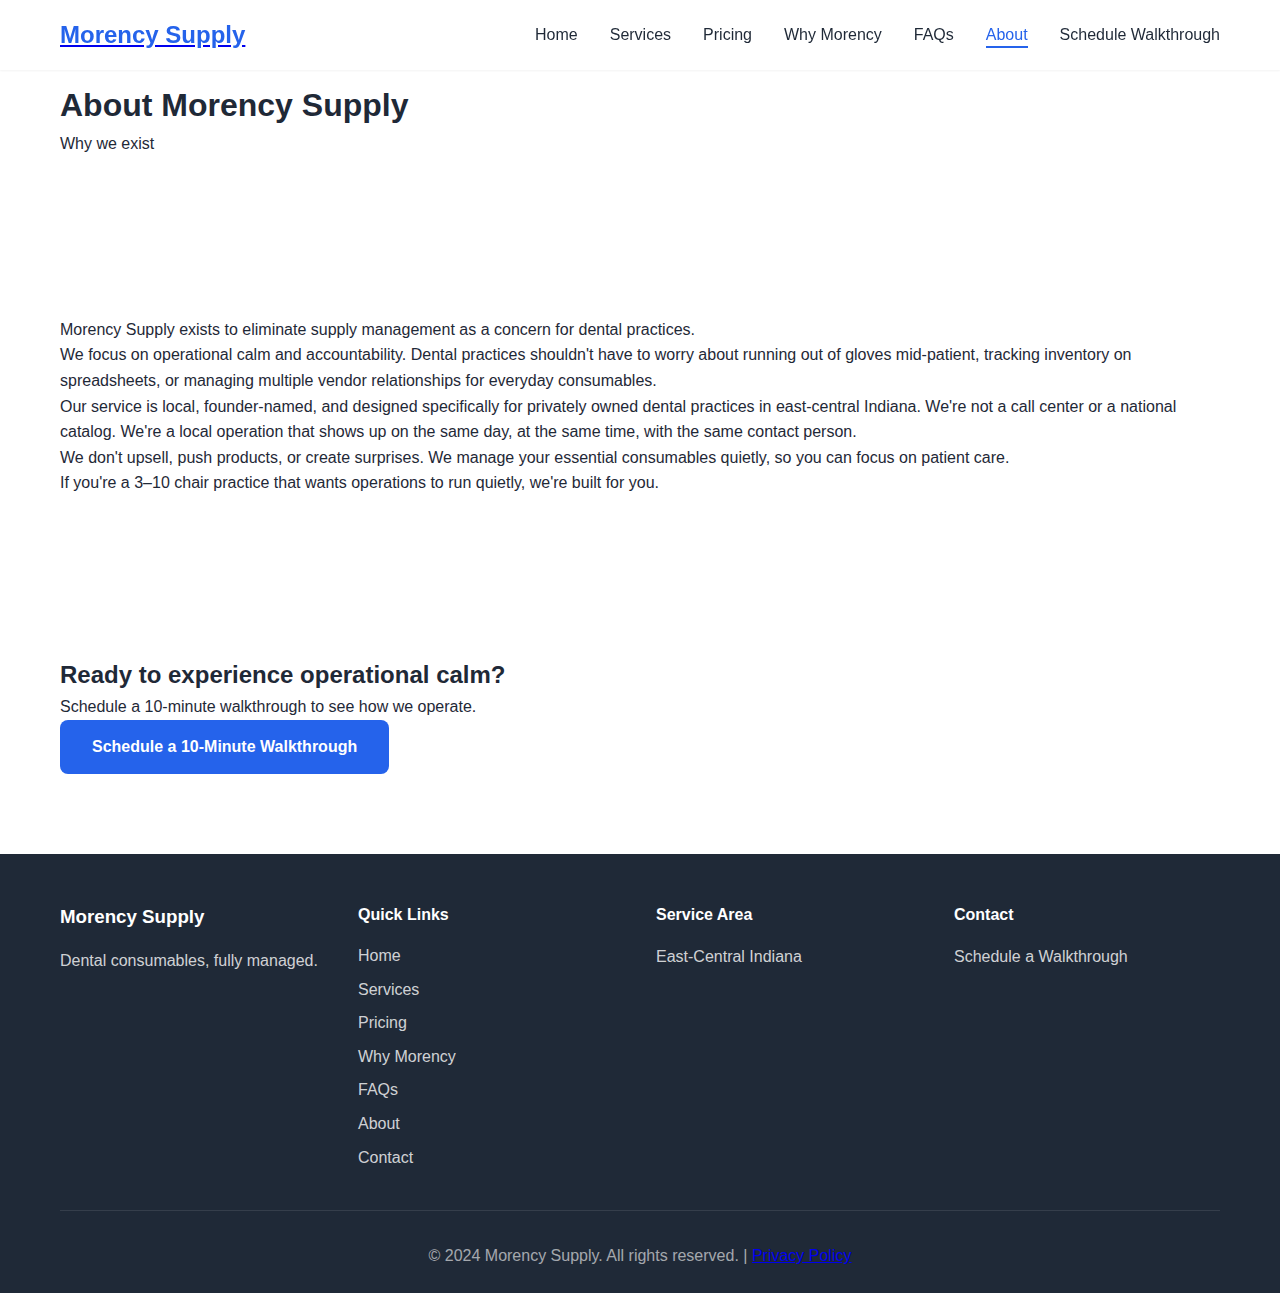
<file: about.html>
<!DOCTYPE html>
<html lang="en">
<head>
    <meta charset="UTF-8">
    <meta name="viewport" content="width=device-width, initial-scale=1.0">
    <meta name="description" content="About Morency Supply: Why we exist and our focus on operational calm and accountability.">
    <title>About - Morency Supply</title>
    <link rel="stylesheet" href="styles.css">
</head>
<body>
    <!-- Navigation -->
    <nav class="navbar" id="navbar">
        <div class="container">
            <div class="nav-wrapper">
                <div class="logo">
                    <a href="index.html"><h1>Morency Supply</h1></a>
                </div>
                <button class="mobile-menu-toggle" id="mobileMenuToggle" aria-label="Toggle menu">
                    <span></span>
                    <span></span>
                    <span></span>
                </button>
                <ul class="nav-menu" id="navMenu">
                    <li><a href="index.html" class="nav-link">Home</a></li>
                    <li><a href="services.html" class="nav-link">Services</a></li>
                    <li><a href="pricing.html" class="nav-link">Pricing</a></li>
                    <li><a href="why.html" class="nav-link">Why Morency</a></li>
                    <li><a href="faqs.html" class="nav-link">FAQs</a></li>
                    <li><a href="about.html" class="nav-link active">About</a></li>
                    <li><a href="contact.html" class="nav-link btn-nav-cta">Schedule Walkthrough</a></li>
                </ul>
            </div>
        </div>
    </nav>

    <!-- Page Header -->
    <section class="page-header">
        <div class="container">
            <h1>About Morency Supply</h1>
            <p>Why we exist</p>
        </div>
    </section>

    <!-- About Content -->
    <section class="about-content-page">
        <div class="container">
            <div class="about-text-content">
                <p>Morency Supply exists to eliminate supply management as a concern for dental practices.</p>
                
                <p>We focus on operational calm and accountability. Dental practices shouldn't have to worry about running out of gloves mid-patient, tracking inventory on spreadsheets, or managing multiple vendor relationships for everyday consumables.</p>
                
                <p>Our service is local, founder-named, and designed specifically for privately owned dental practices in east-central Indiana. We're not a call center or a national catalog. We're a local operation that shows up on the same day, at the same time, with the same contact person.</p>
                
                <p>We don't upsell, push products, or create surprises. We manage your essential consumables quietly, so you can focus on patient care.</p>
                
                <p>If you're a 3–10 chair practice that wants operations to run quietly, we're built for you.</p>
            </div>
        </div>
    </section>

    <!-- CTA Section -->
    <section class="cta-section">
        <div class="container">
            <h2>Ready to experience operational calm?</h2>
            <p>Schedule a 10-minute walkthrough to see how we operate.</p>
            <a href="contact.html" class="btn btn-primary btn-large">Schedule a 10-Minute Walkthrough</a>
        </div>
    </section>

    <!-- Footer -->
    <footer class="footer">
        <div class="container">
            <div class="footer-content">
                <div class="footer-section">
                    <h3>Morency Supply</h3>
                    <p>Dental consumables, fully managed.</p>
                </div>
                <div class="footer-section">
                    <h4>Quick Links</h4>
                    <ul>
                        <li><a href="index.html">Home</a></li>
                        <li><a href="services.html">Services</a></li>
                        <li><a href="pricing.html">Pricing</a></li>
                        <li><a href="why.html">Why Morency</a></li>
                        <li><a href="faqs.html">FAQs</a></li>
                        <li><a href="about.html">About</a></li>
                        <li><a href="contact.html">Contact</a></li>
                    </ul>
                </div>
                <div class="footer-section">
                    <h4>Service Area</h4>
                    <p>East-Central Indiana</p>
                </div>
                <div class="footer-section">
                    <h4>Contact</h4>
                    <p><a href="contact.html">Schedule a Walkthrough</a></p>
                </div>
            </div>
            <div class="footer-bottom">
                <p>&copy; 2024 Morency Supply. All rights reserved. | <a href="#privacy">Privacy Policy</a></p>
            </div>
        </div>
    </footer>

    <script src="script.js"></script>
</body>
</html>
</file>
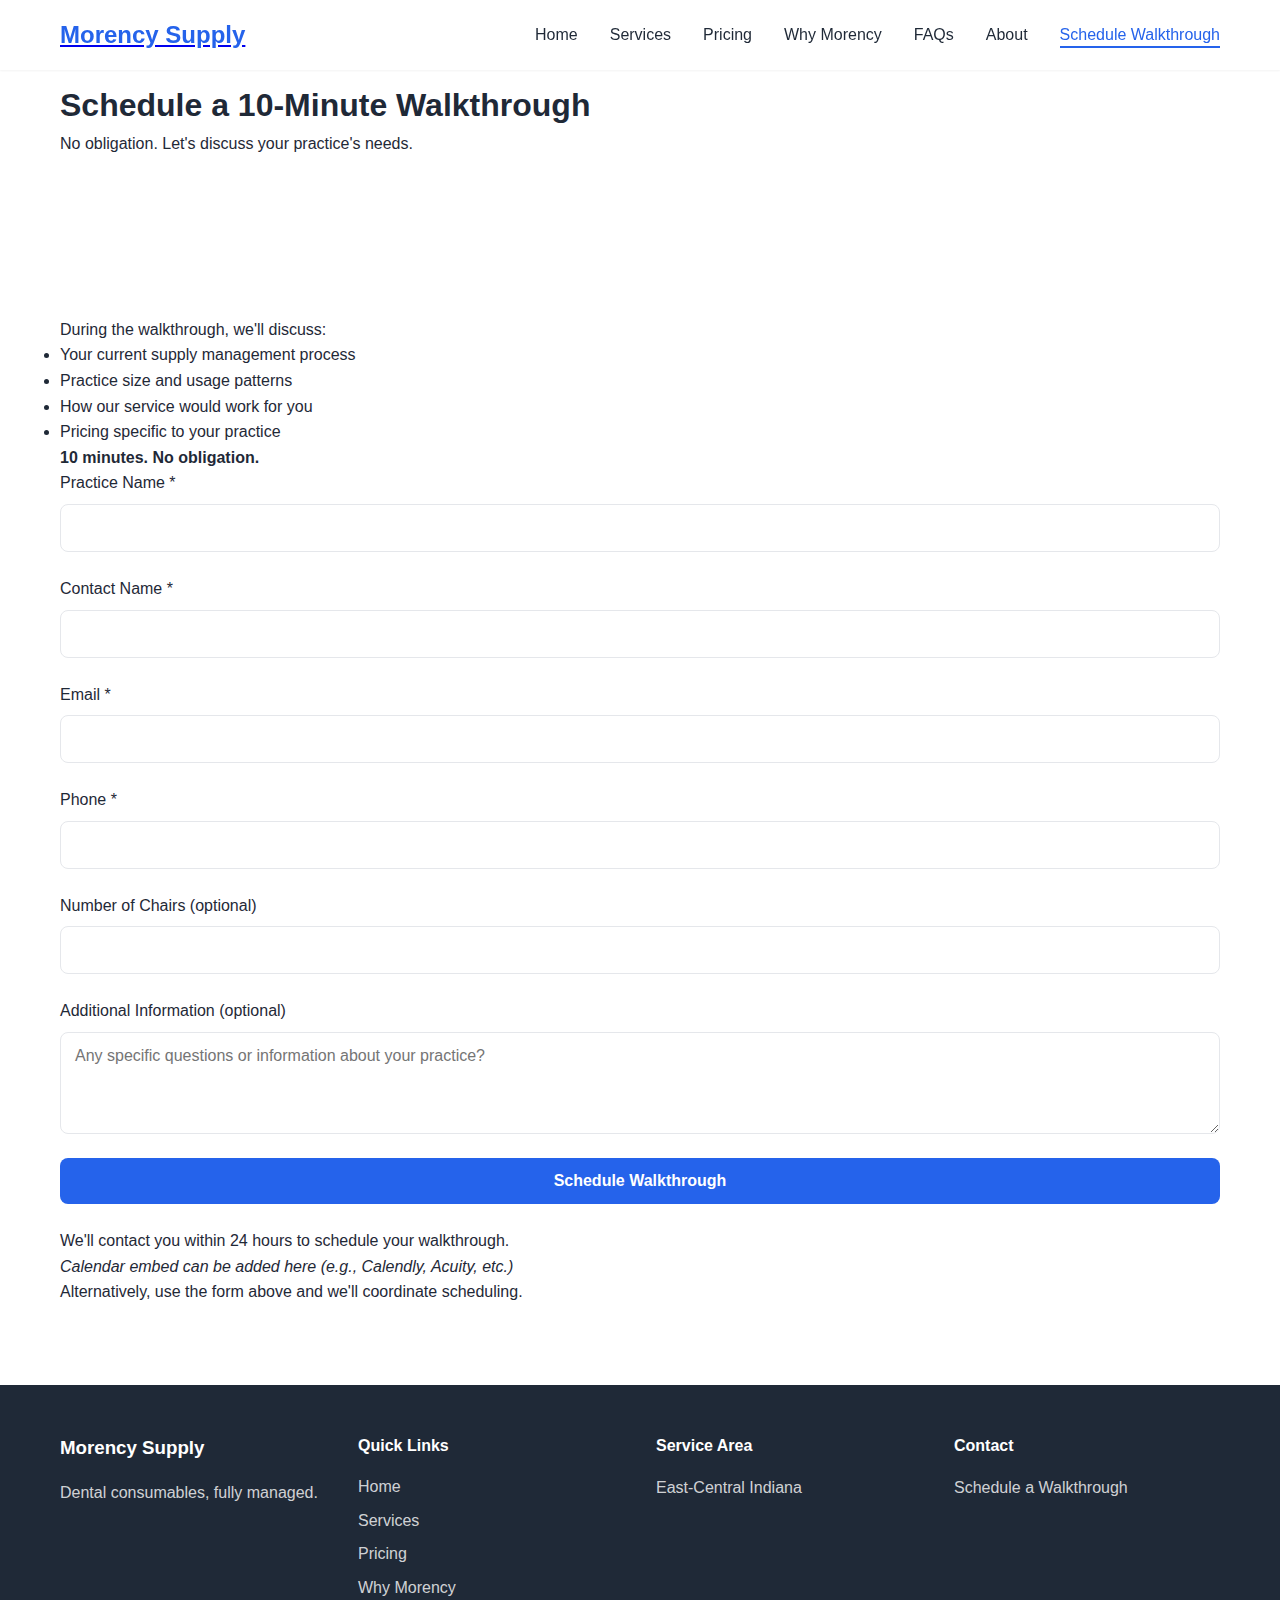
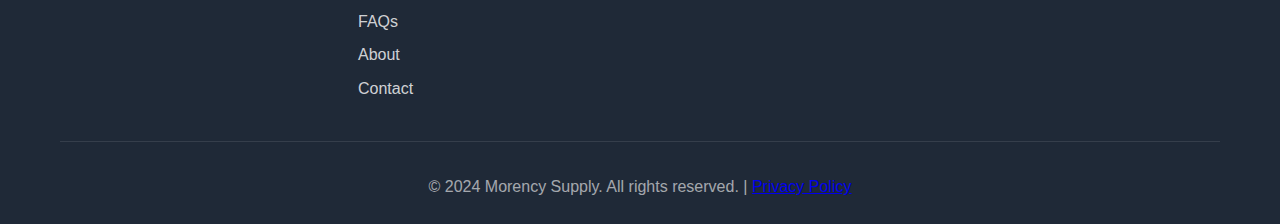
<file: contact.html>
<!DOCTYPE html>
<html lang="en">
<head>
    <meta charset="UTF-8">
    <meta name="viewport" content="width=device-width, initial-scale=1.0">
    <meta name="description" content="Schedule a 10-minute walkthrough with Morency Supply. No obligation.">
    <title>Schedule Walkthrough - Morency Supply</title>
    <link rel="stylesheet" href="styles.css">
</head>
<body>
    <!-- Navigation -->
    <nav class="navbar" id="navbar">
        <div class="container">
            <div class="nav-wrapper">
                <div class="logo">
                    <a href="index.html"><h1>Morency Supply</h1></a>
                </div>
                <button class="mobile-menu-toggle" id="mobileMenuToggle" aria-label="Toggle menu">
                    <span></span>
                    <span></span>
                    <span></span>
                </button>
                <ul class="nav-menu" id="navMenu">
                    <li><a href="index.html" class="nav-link">Home</a></li>
                    <li><a href="services.html" class="nav-link">Services</a></li>
                    <li><a href="pricing.html" class="nav-link">Pricing</a></li>
                    <li><a href="why.html" class="nav-link">Why Morency</a></li>
                    <li><a href="faqs.html" class="nav-link">FAQs</a></li>
                    <li><a href="about.html" class="nav-link">About</a></li>
                    <li><a href="contact.html" class="nav-link active btn-nav-cta">Schedule Walkthrough</a></li>
                </ul>
            </div>
        </div>
    </nav>

    <!-- Page Header -->
    <section class="page-header">
        <div class="container">
            <h1>Schedule a 10-Minute Walkthrough</h1>
            <p>No obligation. Let's discuss your practice's needs.</p>
        </div>
    </section>

    <!-- Contact Content -->
    <section class="contact-content">
        <div class="container">
            <div class="contact-intro">
                <p>During the walkthrough, we'll discuss:</p>
                <ul>
                    <li>Your current supply management process</li>
                    <li>Practice size and usage patterns</li>
                    <li>How our service would work for you</li>
                    <li>Pricing specific to your practice</li>
                </ul>
                <p class="contact-note"><strong>10 minutes. No obligation.</strong></p>
            </div>

            <!-- Contact Form -->
            <div class="contact-form-wrapper">
                <form class="contact-form" id="contactForm">
                    <div class="form-group">
                        <label for="practice">Practice Name *</label>
                        <input type="text" id="practice" name="practice" required>
                    </div>
                    <div class="form-group">
                        <label for="name">Contact Name *</label>
                        <input type="text" id="name" name="name" required>
                    </div>
                    <div class="form-group">
                        <label for="email">Email *</label>
                        <input type="email" id="email" name="email" required>
                    </div>
                    <div class="form-group">
                        <label for="phone">Phone *</label>
                        <input type="tel" id="phone" name="phone" required>
                    </div>
                    <div class="form-group">
                        <label for="chairs">Number of Chairs (optional)</label>
                        <input type="number" id="chairs" name="chairs" min="1" max="20">
                    </div>
                    <div class="form-group">
                        <label for="message">Additional Information (optional)</label>
                        <textarea id="message" name="message" rows="4" placeholder="Any specific questions or information about your practice?"></textarea>
                    </div>
                    <button type="submit" class="btn btn-primary btn-large">Schedule Walkthrough</button>
                    <p class="form-note">We'll contact you within 24 hours to schedule your walkthrough.</p>
                </form>

                <!-- Calendar Embed Placeholder -->
                <div class="calendar-placeholder">
                    <p><em>Calendar embed can be added here (e.g., Calendly, Acuity, etc.)</em></p>
                    <p>Alternatively, use the form above and we'll coordinate scheduling.</p>
                </div>
            </div>
        </div>
    </section>

    <!-- Footer -->
    <footer class="footer">
        <div class="container">
            <div class="footer-content">
                <div class="footer-section">
                    <h3>Morency Supply</h3>
                    <p>Dental consumables, fully managed.</p>
                </div>
                <div class="footer-section">
                    <h4>Quick Links</h4>
                    <ul>
                        <li><a href="index.html">Home</a></li>
                        <li><a href="services.html">Services</a></li>
                        <li><a href="pricing.html">Pricing</a></li>
                        <li><a href="why.html">Why Morency</a></li>
                        <li><a href="faqs.html">FAQs</a></li>
                        <li><a href="about.html">About</a></li>
                        <li><a href="contact.html">Contact</a></li>
                    </ul>
                </div>
                <div class="footer-section">
                    <h4>Service Area</h4>
                    <p>East-Central Indiana</p>
                </div>
                <div class="footer-section">
                    <h4>Contact</h4>
                    <p><a href="contact.html">Schedule a Walkthrough</a></p>
                </div>
            </div>
            <div class="footer-bottom">
                <p>&copy; 2024 Morency Supply. All rights reserved. | <a href="#privacy">Privacy Policy</a></p>
            </div>
        </div>
    </footer>

    <script src="script.js"></script>
</body>
</html>
</file>
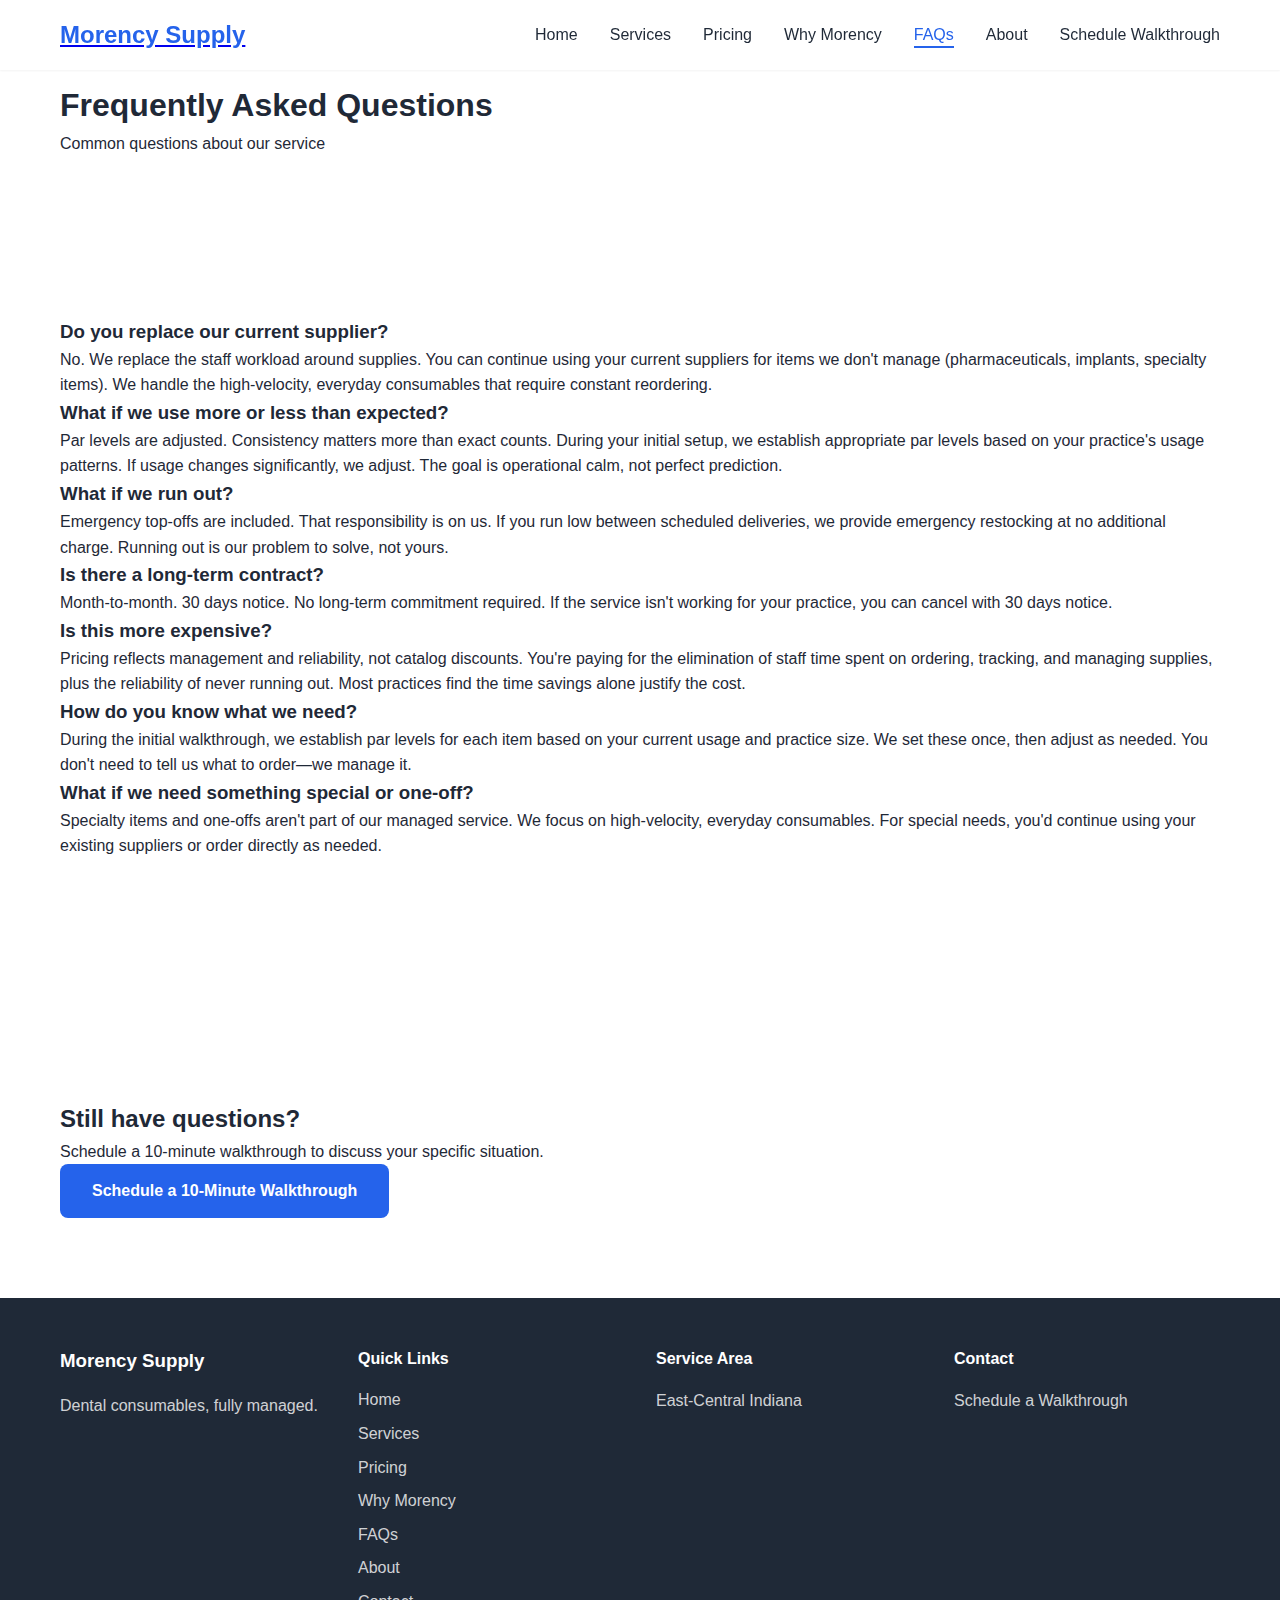
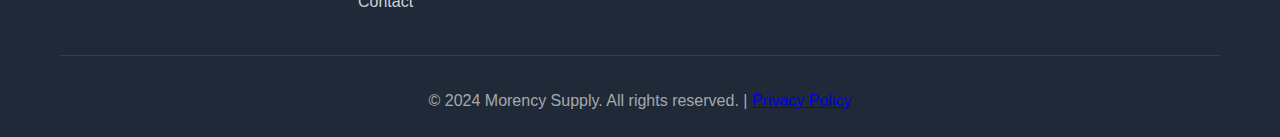
<file: faqs.html>
<!DOCTYPE html>
<html lang="en">
<head>
    <meta charset="UTF-8">
    <meta name="viewport" content="width=device-width, initial-scale=1.0">
    <meta name="description" content="Frequently asked questions about Morency Supply's dental consumables management service.">
    <title>FAQs - Morency Supply</title>
    <link rel="stylesheet" href="styles.css">
</head>
<body>
    <!-- Navigation -->
    <nav class="navbar" id="navbar">
        <div class="container">
            <div class="nav-wrapper">
                <div class="logo">
                    <a href="index.html"><h1>Morency Supply</h1></a>
                </div>
                <button class="mobile-menu-toggle" id="mobileMenuToggle" aria-label="Toggle menu">
                    <span></span>
                    <span></span>
                    <span></span>
                </button>
                <ul class="nav-menu" id="navMenu">
                    <li><a href="index.html" class="nav-link">Home</a></li>
                    <li><a href="services.html" class="nav-link">Services</a></li>
                    <li><a href="pricing.html" class="nav-link">Pricing</a></li>
                    <li><a href="why.html" class="nav-link">Why Morency</a></li>
                    <li><a href="faqs.html" class="nav-link active">FAQs</a></li>
                    <li><a href="about.html" class="nav-link">About</a></li>
                    <li><a href="contact.html" class="nav-link btn-nav-cta">Schedule Walkthrough</a></li>
                </ul>
            </div>
        </div>
    </nav>

    <!-- Page Header -->
    <section class="page-header">
        <div class="container">
            <h1>Frequently Asked Questions</h1>
            <p>Common questions about our service</p>
        </div>
    </section>

    <!-- FAQs Content -->
    <section class="faqs-content">
        <div class="container">
            <div class="faq-list">
                <div class="faq-item">
                    <h3>Do you replace our current supplier?</h3>
                    <p>No. We replace the staff workload around supplies. You can continue using your current suppliers for items we don't manage (pharmaceuticals, implants, specialty items). We handle the high-velocity, everyday consumables that require constant reordering.</p>
                </div>

                <div class="faq-item">
                    <h3>What if we use more or less than expected?</h3>
                    <p>Par levels are adjusted. Consistency matters more than exact counts. During your initial setup, we establish appropriate par levels based on your practice's usage patterns. If usage changes significantly, we adjust. The goal is operational calm, not perfect prediction.</p>
                </div>

                <div class="faq-item">
                    <h3>What if we run out?</h3>
                    <p>Emergency top-offs are included. That responsibility is on us. If you run low between scheduled deliveries, we provide emergency restocking at no additional charge. Running out is our problem to solve, not yours.</p>
                </div>

                <div class="faq-item">
                    <h3>Is there a long-term contract?</h3>
                    <p>Month-to-month. 30 days notice. No long-term commitment required. If the service isn't working for your practice, you can cancel with 30 days notice.</p>
                </div>

                <div class="faq-item">
                    <h3>Is this more expensive?</h3>
                    <p>Pricing reflects management and reliability, not catalog discounts. You're paying for the elimination of staff time spent on ordering, tracking, and managing supplies, plus the reliability of never running out. Most practices find the time savings alone justify the cost.</p>
                </div>

                <div class="faq-item">
                    <h3>How do you know what we need?</h3>
                    <p>During the initial walkthrough, we establish par levels for each item based on your current usage and practice size. We set these once, then adjust as needed. You don't need to tell us what to order—we manage it.</p>
                </div>

                <div class="faq-item">
                    <h3>What if we need something special or one-off?</h3>
                    <p>Specialty items and one-offs aren't part of our managed service. We focus on high-velocity, everyday consumables. For special needs, you'd continue using your existing suppliers or order directly as needed.</p>
                </div>

                <div class="faq-item">
                    <h3>How quickly can you start?</h3>
                    <p>Typically within 2-3 weeks of the initial walkthrough. We need time to establish par levels, set up your route, and coordinate the first delivery. The exact timeline depends on your practice's location and our current route schedule.</p>
                </div>
            </div>
        </div>
    </section>

    <!-- CTA Section -->
    <section class="cta-section">
        <div class="container">
            <h2>Still have questions?</h2>
            <p>Schedule a 10-minute walkthrough to discuss your specific situation.</p>
            <a href="contact.html" class="btn btn-primary btn-large">Schedule a 10-Minute Walkthrough</a>
        </div>
    </section>

    <!-- Footer -->
    <footer class="footer">
        <div class="container">
            <div class="footer-content">
                <div class="footer-section">
                    <h3>Morency Supply</h3>
                    <p>Dental consumables, fully managed.</p>
                </div>
                <div class="footer-section">
                    <h4>Quick Links</h4>
                    <ul>
                        <li><a href="index.html">Home</a></li>
                        <li><a href="services.html">Services</a></li>
                        <li><a href="pricing.html">Pricing</a></li>
                        <li><a href="why.html">Why Morency</a></li>
                        <li><a href="faqs.html">FAQs</a></li>
                        <li><a href="about.html">About</a></li>
                        <li><a href="contact.html">Contact</a></li>
                    </ul>
                </div>
                <div class="footer-section">
                    <h4>Service Area</h4>
                    <p>East-Central Indiana</p>
                </div>
                <div class="footer-section">
                    <h4>Contact</h4>
                    <p><a href="contact.html">Schedule a Walkthrough</a></p>
                </div>
            </div>
            <div class="footer-bottom">
                <p>&copy; 2024 Morency Supply. All rights reserved. | <a href="#privacy">Privacy Policy</a></p>
            </div>
        </div>
    </footer>

    <script src="script.js"></script>
</body>
</html>
</file>
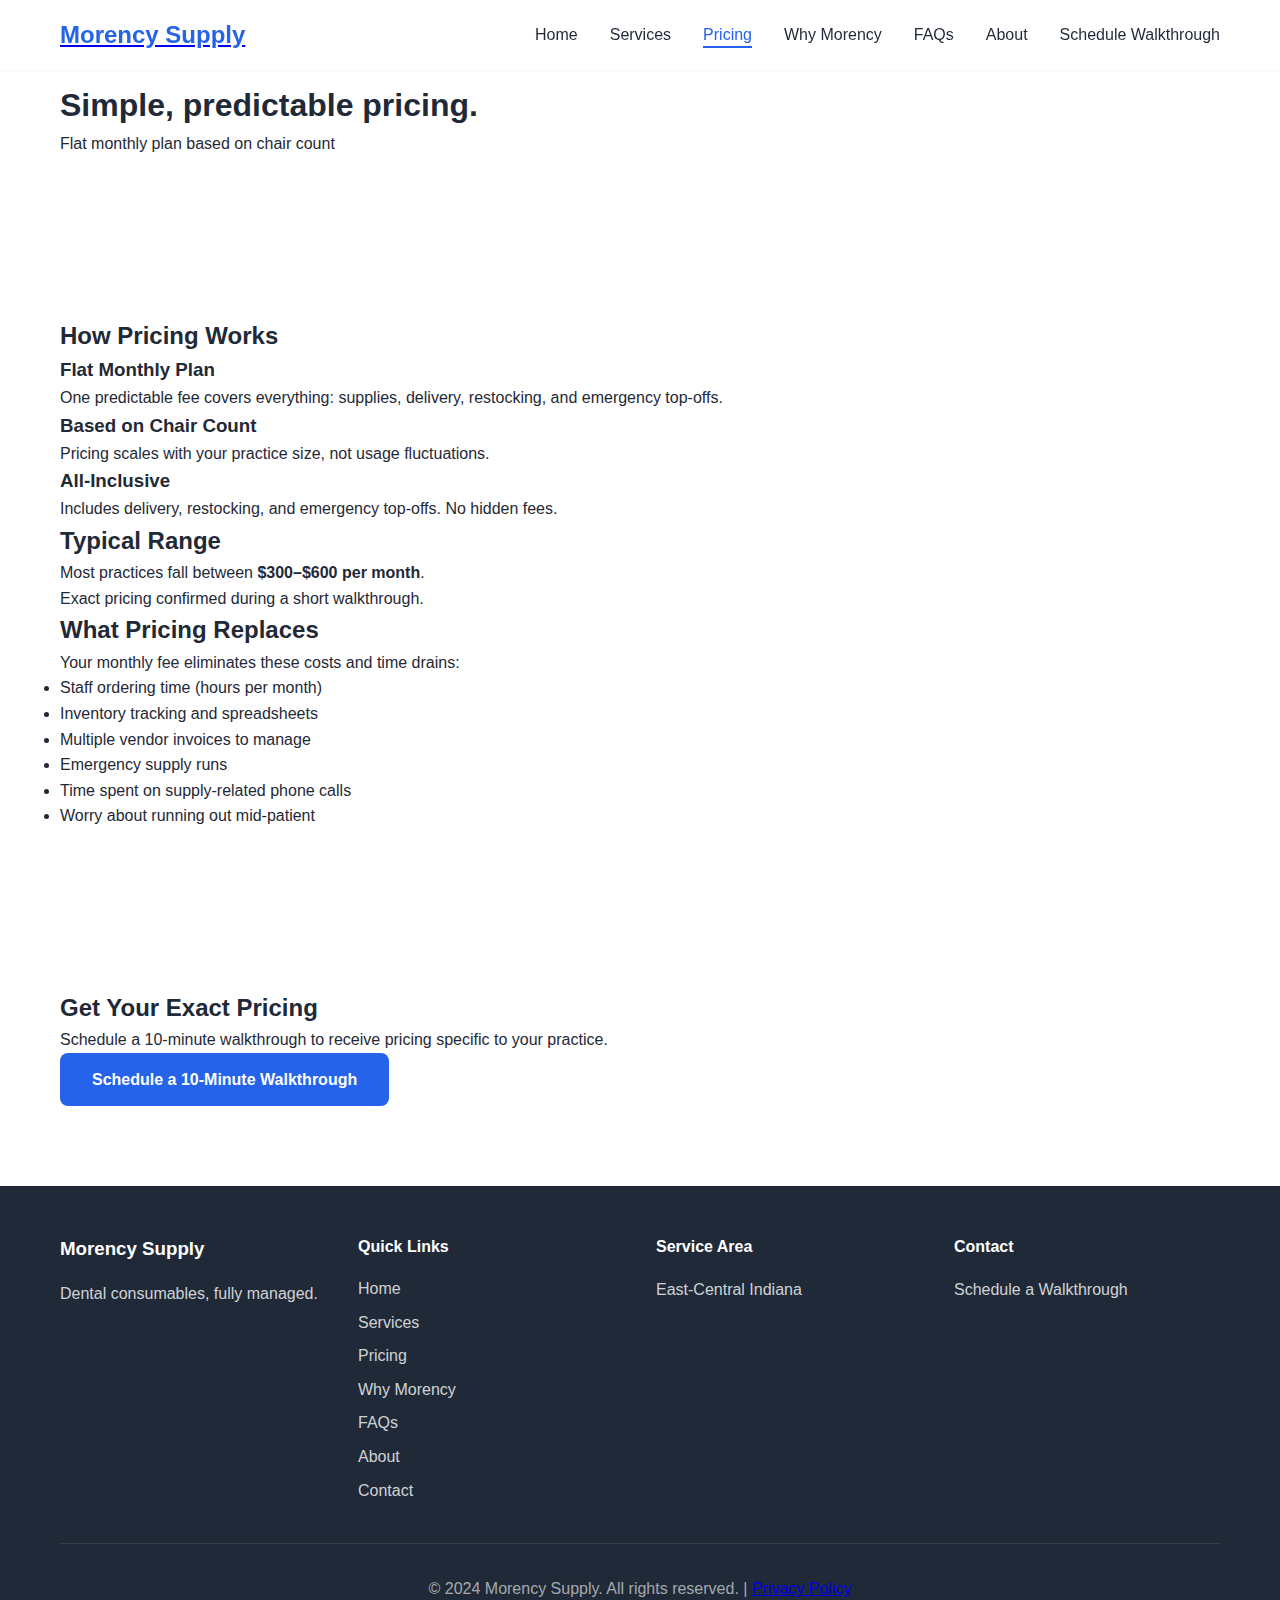
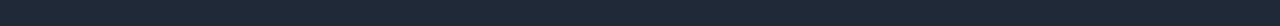
<file: pricing.html>
<!DOCTYPE html>
<html lang="en">
<head>
    <meta charset="UTF-8">
    <meta name="viewport" content="width=device-width, initial-scale=1.0">
    <meta name="description" content="Simple, predictable pricing for dental consumables management. Flat monthly plan based on chair count.">
    <title>Pricing - Morency Supply</title>
    <link rel="stylesheet" href="styles.css">
</head>
<body>
    <!-- Navigation -->
    <nav class="navbar" id="navbar">
        <div class="container">
            <div class="nav-wrapper">
                <div class="logo">
                    <a href="index.html"><h1>Morency Supply</h1></a>
                </div>
                <button class="mobile-menu-toggle" id="mobileMenuToggle" aria-label="Toggle menu">
                    <span></span>
                    <span></span>
                    <span></span>
                </button>
                <ul class="nav-menu" id="navMenu">
                    <li><a href="index.html" class="nav-link">Home</a></li>
                    <li><a href="services.html" class="nav-link">Services</a></li>
                    <li><a href="pricing.html" class="nav-link active">Pricing</a></li>
                    <li><a href="why.html" class="nav-link">Why Morency</a></li>
                    <li><a href="faqs.html" class="nav-link">FAQs</a></li>
                    <li><a href="about.html" class="nav-link">About</a></li>
                    <li><a href="contact.html" class="nav-link btn-nav-cta">Schedule Walkthrough</a></li>
                </ul>
            </div>
        </div>
    </nav>

    <!-- Page Header -->
    <section class="page-header">
        <div class="container">
            <h1>Simple, predictable pricing.</h1>
            <p>Flat monthly plan based on chair count</p>
        </div>
    </section>

    <!-- Pricing Content -->
    <section class="pricing-content">
        <div class="container">
            <div class="pricing-explanation">
                <h2>How Pricing Works</h2>
                <div class="pricing-features">
                    <div class="pricing-feature">
                        <h3>Flat Monthly Plan</h3>
                        <p>One predictable fee covers everything: supplies, delivery, restocking, and emergency top-offs.</p>
                    </div>
                    <div class="pricing-feature">
                        <h3>Based on Chair Count</h3>
                        <p>Pricing scales with your practice size, not usage fluctuations.</p>
                    </div>
                    <div class="pricing-feature">
                        <h3>All-Inclusive</h3>
                        <p>Includes delivery, restocking, and emergency top-offs. No hidden fees.</p>
                    </div>
                </div>
            </div>

            <div class="pricing-range">
                <h2>Typical Range</h2>
                <p class="range-amount">Most practices fall between <strong>$300–$600 per month</strong>.</p>
                <p class="range-note">Exact pricing confirmed during a short walkthrough.</p>
            </div>

            <div class="pricing-replaces">
                <h2>What Pricing Replaces</h2>
                <p>Your monthly fee eliminates these costs and time drains:</p>
                <ul class="replaces-list">
                    <li>Staff ordering time (hours per month)</li>
                    <li>Inventory tracking and spreadsheets</li>
                    <li>Multiple vendor invoices to manage</li>
                    <li>Emergency supply runs</li>
                    <li>Time spent on supply-related phone calls</li>
                    <li>Worry about running out mid-patient</li>
                </ul>
            </div>
        </div>
    </section>

    <!-- CTA Section -->
    <section class="cta-section">
        <div class="container">
            <h2>Get Your Exact Pricing</h2>
            <p>Schedule a 10-minute walkthrough to receive pricing specific to your practice.</p>
            <a href="contact.html" class="btn btn-primary btn-large">Schedule a 10-Minute Walkthrough</a>
        </div>
    </section>

    <!-- Footer -->
    <footer class="footer">
        <div class="container">
            <div class="footer-content">
                <div class="footer-section">
                    <h3>Morency Supply</h3>
                    <p>Dental consumables, fully managed.</p>
                </div>
                <div class="footer-section">
                    <h4>Quick Links</h4>
                    <ul>
                        <li><a href="index.html">Home</a></li>
                        <li><a href="services.html">Services</a></li>
                        <li><a href="pricing.html">Pricing</a></li>
                        <li><a href="why.html">Why Morency</a></li>
                        <li><a href="faqs.html">FAQs</a></li>
                        <li><a href="about.html">About</a></li>
                        <li><a href="contact.html">Contact</a></li>
                    </ul>
                </div>
                <div class="footer-section">
                    <h4>Service Area</h4>
                    <p>East-Central Indiana</p>
                </div>
                <div class="footer-section">
                    <h4>Contact</h4>
                    <p><a href="contact.html">Schedule a Walkthrough</a></p>
                </div>
            </div>
            <div class="footer-bottom">
                <p>&copy; 2024 Morency Supply. All rights reserved. | <a href="#privacy">Privacy Policy</a></p>
            </div>
        </div>
    </footer>

    <script src="script.js"></script>
</body>
</html>
</file>
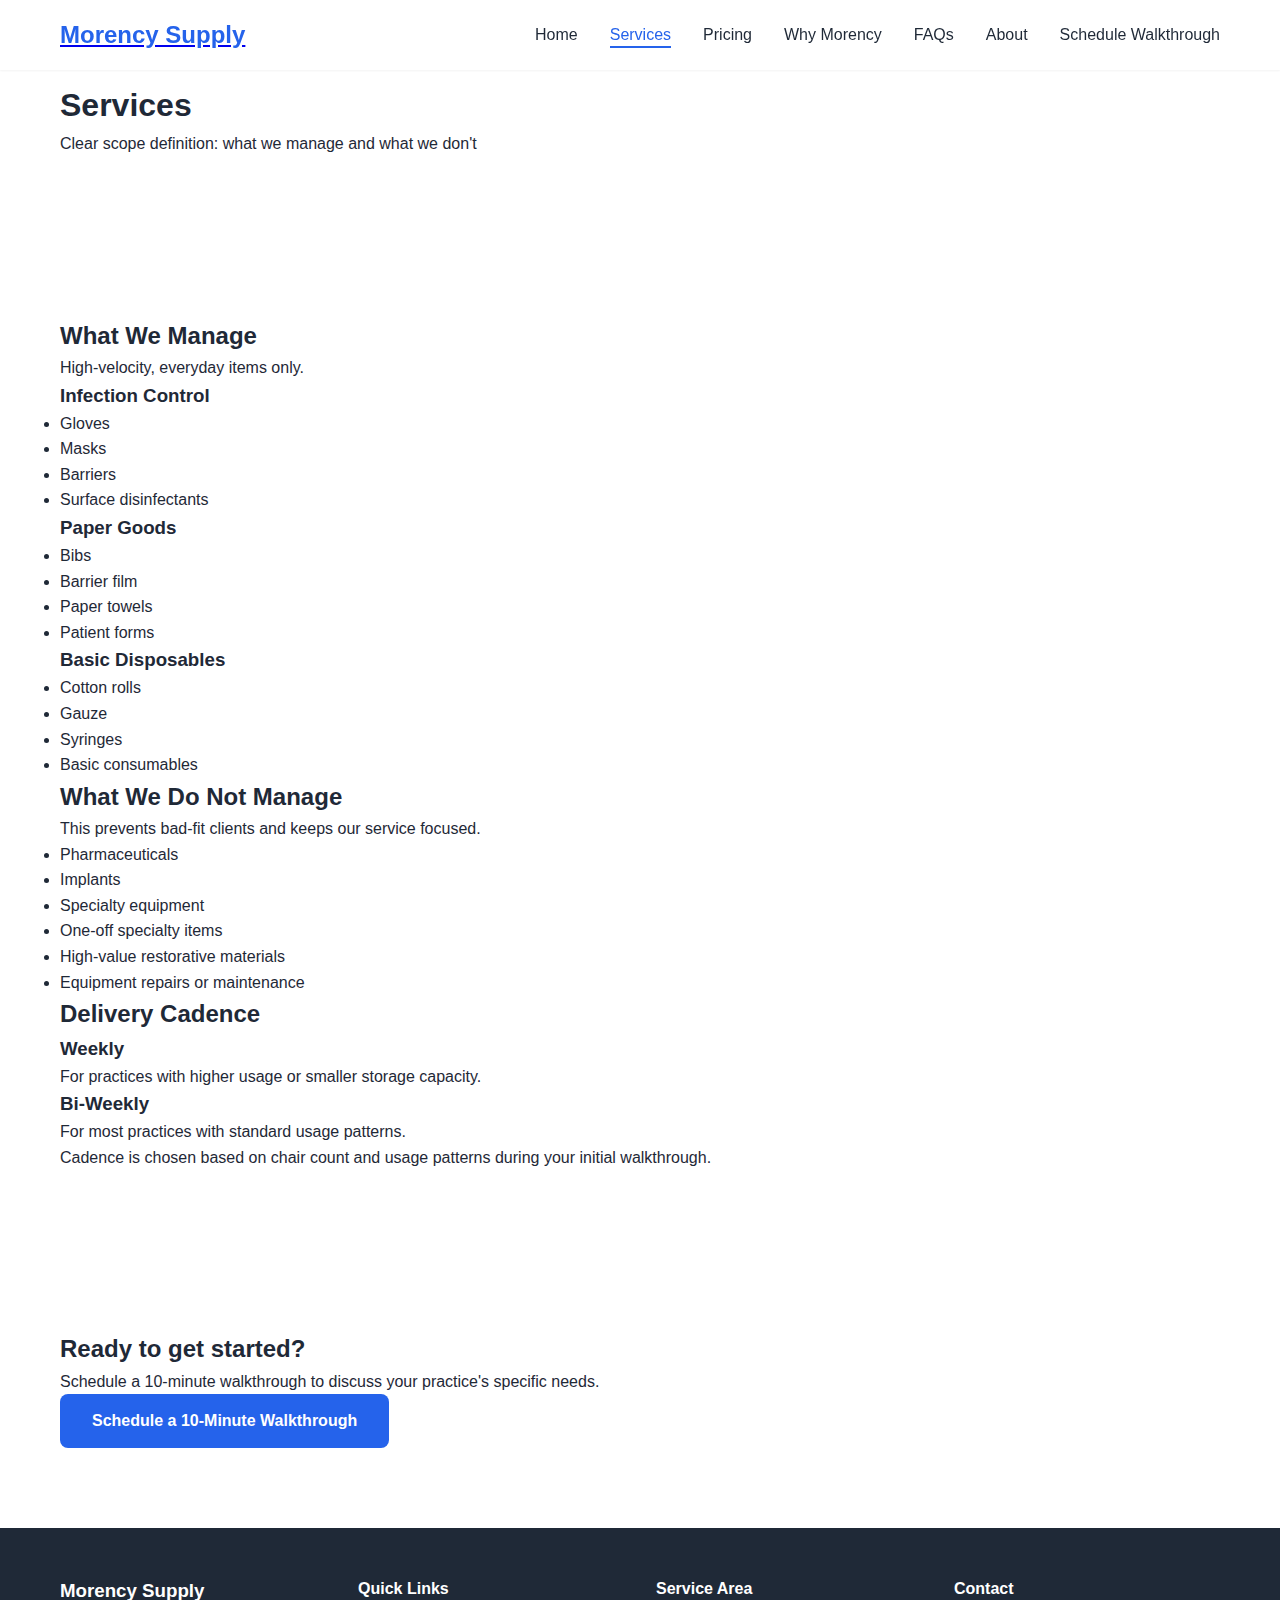
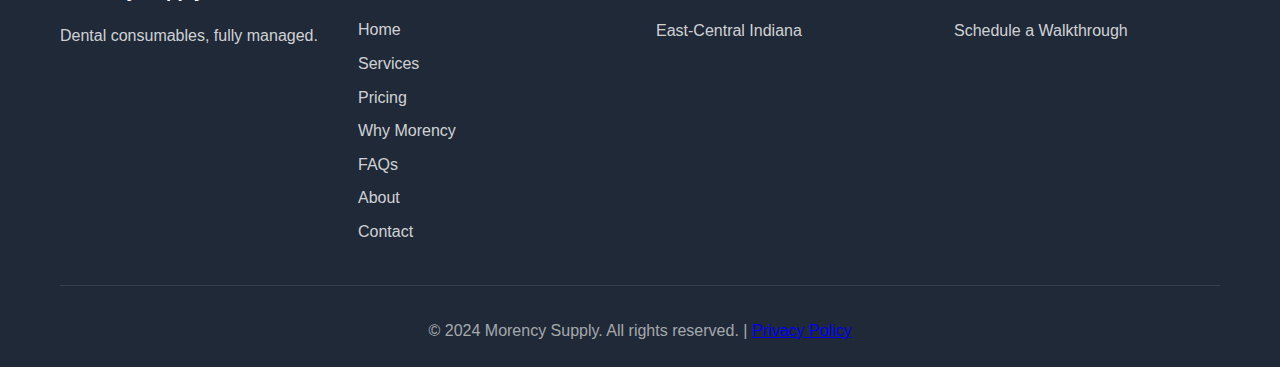
<file: services.html>
<!DOCTYPE html>
<html lang="en">
<head>
    <meta charset="UTF-8">
    <meta name="viewport" content="width=device-width, initial-scale=1.0">
    <meta name="description" content="What Morency Supply manages and what we don't. Clear scope definition for dental consumables management.">
    <title>Services - Morency Supply</title>
    <link rel="stylesheet" href="styles.css">
</head>
<body>
    <!-- Navigation -->
    <nav class="navbar" id="navbar">
        <div class="container">
            <div class="nav-wrapper">
                <div class="logo">
                    <a href="index.html"><h1>Morency Supply</h1></a>
                </div>
                <button class="mobile-menu-toggle" id="mobileMenuToggle" aria-label="Toggle menu">
                    <span></span>
                    <span></span>
                    <span></span>
                </button>
                <ul class="nav-menu" id="navMenu">
                    <li><a href="index.html" class="nav-link">Home</a></li>
                    <li><a href="services.html" class="nav-link active">Services</a></li>
                    <li><a href="pricing.html" class="nav-link">Pricing</a></li>
                    <li><a href="why.html" class="nav-link">Why Morency</a></li>
                    <li><a href="faqs.html" class="nav-link">FAQs</a></li>
                    <li><a href="about.html" class="nav-link">About</a></li>
                    <li><a href="contact.html" class="nav-link btn-nav-cta">Schedule Walkthrough</a></li>
                </ul>
            </div>
        </div>
    </nav>

    <!-- Page Header -->
    <section class="page-header">
        <div class="container">
            <h1>Services</h1>
            <p>Clear scope definition: what we manage and what we don't</p>
        </div>
    </section>

    <!-- What We Manage -->
    <section class="services-content">
        <div class="container">
            <div class="service-section">
                <h2>What We Manage</h2>
                <p class="section-note">High-velocity, everyday items only.</p>
                <div class="managed-items">
                    <div class="item-category">
                        <h3>Infection Control</h3>
                        <ul>
                            <li>Gloves</li>
                            <li>Masks</li>
                            <li>Barriers</li>
                            <li>Surface disinfectants</li>
                        </ul>
                    </div>
                    <div class="item-category">
                        <h3>Paper Goods</h3>
                        <ul>
                            <li>Bibs</li>
                            <li>Barrier film</li>
                            <li>Paper towels</li>
                            <li>Patient forms</li>
                        </ul>
                    </div>
                    <div class="item-category">
                        <h3>Basic Disposables</h3>
                        <ul>
                            <li>Cotton rolls</li>
                            <li>Gauze</li>
                            <li>Syringes</li>
                            <li>Basic consumables</li>
                        </ul>
                    </div>
                </div>
            </div>

            <!-- What We Do Not Manage -->
            <div class="service-section not-managed">
                <h2>What We Do Not Manage</h2>
                <p class="section-note">This prevents bad-fit clients and keeps our service focused.</p>
                <ul class="exclusion-list">
                    <li>Pharmaceuticals</li>
                    <li>Implants</li>
                    <li>Specialty equipment</li>
                    <li>One-off specialty items</li>
                    <li>High-value restorative materials</li>
                    <li>Equipment repairs or maintenance</li>
                </ul>
            </div>

            <!-- Cadence Options -->
            <div class="service-section">
                <h2>Delivery Cadence</h2>
                <div class="cadence-options">
                    <div class="cadence-option">
                        <h3>Weekly</h3>
                        <p>For practices with higher usage or smaller storage capacity.</p>
                    </div>
                    <div class="cadence-option">
                        <h3>Bi-Weekly</h3>
                        <p>For most practices with standard usage patterns.</p>
                    </div>
                </div>
                <p class="cadence-note">Cadence is chosen based on chair count and usage patterns during your initial walkthrough.</p>
            </div>
        </div>
    </section>

    <!-- CTA Section -->
    <section class="cta-section">
        <div class="container">
            <h2>Ready to get started?</h2>
            <p>Schedule a 10-minute walkthrough to discuss your practice's specific needs.</p>
            <a href="contact.html" class="btn btn-primary btn-large">Schedule a 10-Minute Walkthrough</a>
        </div>
    </section>

    <!-- Footer -->
    <footer class="footer">
        <div class="container">
            <div class="footer-content">
                <div class="footer-section">
                    <h3>Morency Supply</h3>
                    <p>Dental consumables, fully managed.</p>
                </div>
                <div class="footer-section">
                    <h4>Quick Links</h4>
                    <ul>
                        <li><a href="index.html">Home</a></li>
                        <li><a href="services.html">Services</a></li>
                        <li><a href="pricing.html">Pricing</a></li>
                        <li><a href="why.html">Why Morency</a></li>
                        <li><a href="faqs.html">FAQs</a></li>
                        <li><a href="about.html">About</a></li>
                        <li><a href="contact.html">Contact</a></li>
                    </ul>
                </div>
                <div class="footer-section">
                    <h4>Service Area</h4>
                    <p>East-Central Indiana</p>
                </div>
                <div class="footer-section">
                    <h4>Contact</h4>
                    <p><a href="contact.html">Schedule a Walkthrough</a></p>
                </div>
            </div>
            <div class="footer-bottom">
                <p>&copy; 2024 Morency Supply. All rights reserved. | <a href="#privacy">Privacy Policy</a></p>
            </div>
        </div>
    </footer>

    <script src="script.js"></script>
</body>
</html>
</file>
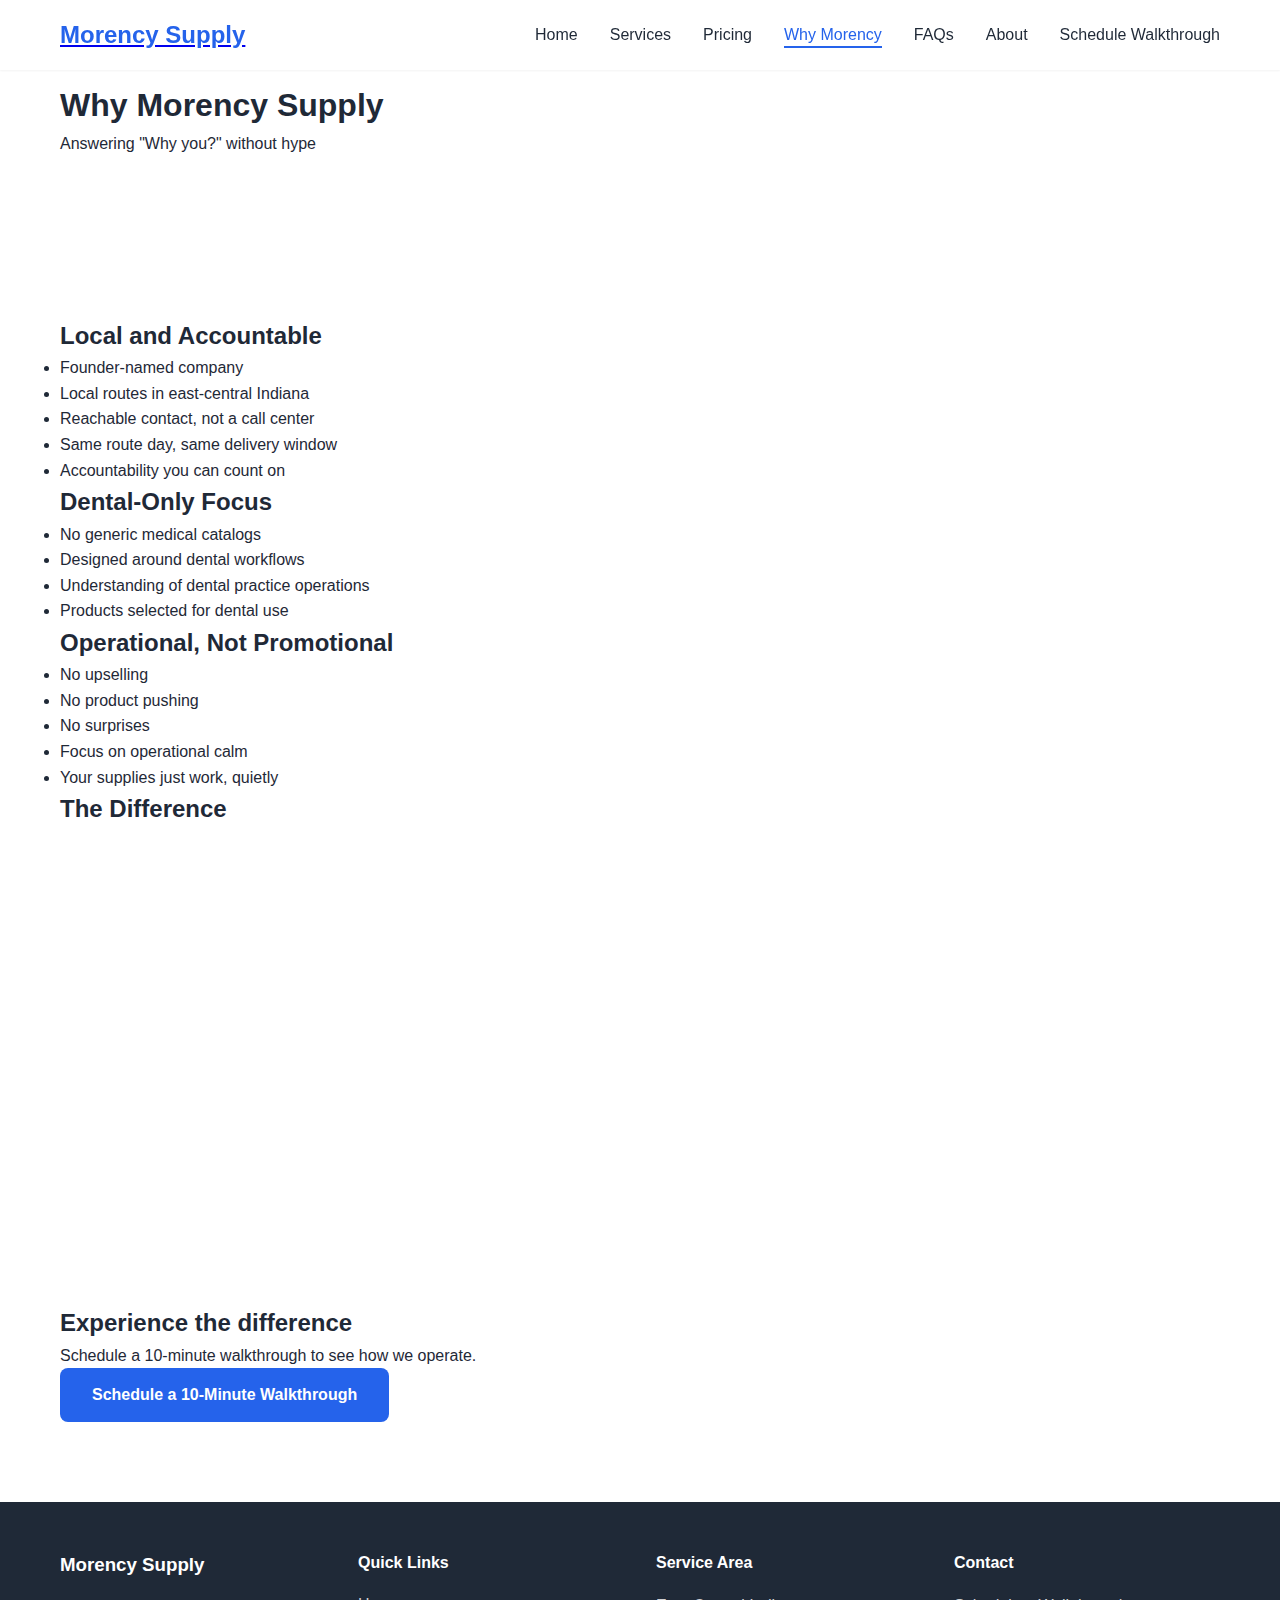
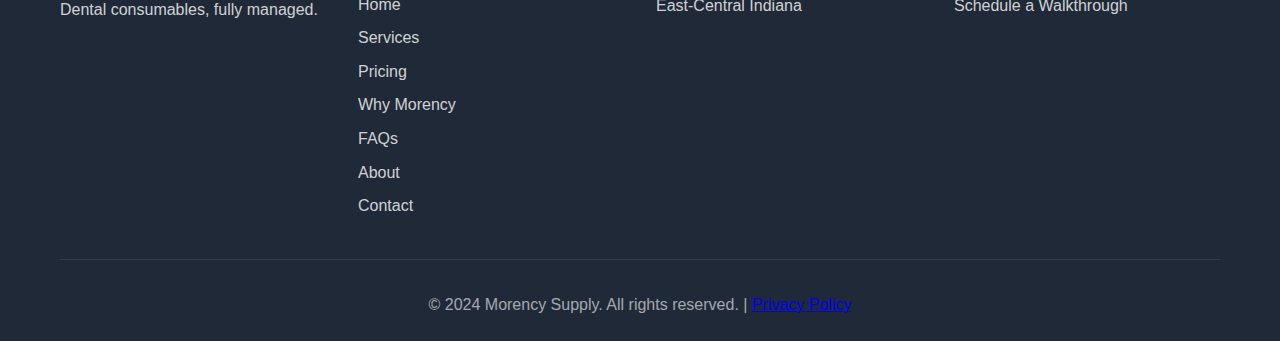
<file: why.html>
<!DOCTYPE html>
<html lang="en">
<head>
    <meta charset="UTF-8">
    <meta name="viewport" content="width=device-width, initial-scale=1.0">
    <meta name="description" content="Why Morency Supply: Local, accountable, dental-only focus. Operational, not promotional.">
    <title>Why Morency Supply - Dental Consumables Management</title>
    <link rel="stylesheet" href="styles.css">
</head>
<body>
    <!-- Navigation -->
    <nav class="navbar" id="navbar">
        <div class="container">
            <div class="nav-wrapper">
                <div class="logo">
                    <a href="index.html"><h1>Morency Supply</h1></a>
                </div>
                <button class="mobile-menu-toggle" id="mobileMenuToggle" aria-label="Toggle menu">
                    <span></span>
                    <span></span>
                    <span></span>
                </button>
                <ul class="nav-menu" id="navMenu">
                    <li><a href="index.html" class="nav-link">Home</a></li>
                    <li><a href="services.html" class="nav-link">Services</a></li>
                    <li><a href="pricing.html" class="nav-link">Pricing</a></li>
                    <li><a href="why.html" class="nav-link active">Why Morency</a></li>
                    <li><a href="faqs.html" class="nav-link">FAQs</a></li>
                    <li><a href="about.html" class="nav-link">About</a></li>
                    <li><a href="contact.html" class="nav-link btn-nav-cta">Schedule Walkthrough</a></li>
                </ul>
            </div>
        </div>
    </nav>

    <!-- Page Header -->
    <section class="page-header">
        <div class="container">
            <h1>Why Morency Supply</h1>
            <p>Answering "Why you?" without hype</p>
        </div>
    </section>

    <!-- Why Content -->
    <section class="why-content">
        <div class="container">
            <!-- Local and Accountable -->
            <div class="why-section">
                <h2>Local and Accountable</h2>
                <ul>
                    <li>Founder-named company</li>
                    <li>Local routes in east-central Indiana</li>
                    <li>Reachable contact, not a call center</li>
                    <li>Same route day, same delivery window</li>
                    <li>Accountability you can count on</li>
                </ul>
            </div>

            <!-- Dental-Only Focus -->
            <div class="why-section">
                <h2>Dental-Only Focus</h2>
                <ul>
                    <li>No generic medical catalogs</li>
                    <li>Designed around dental workflows</li>
                    <li>Understanding of dental practice operations</li>
                    <li>Products selected for dental use</li>
                </ul>
            </div>

            <!-- Operational, Not Promotional -->
            <div class="why-section">
                <h2>Operational, Not Promotional</h2>
                <ul>
                    <li>No upselling</li>
                    <li>No product pushing</li>
                    <li>No surprises</li>
                    <li>Focus on operational calm</li>
                    <li>Your supplies just work, quietly</li>
                </ul>
            </div>

            <!-- Comparison Section -->
            <div class="comparison-section">
                <h2>The Difference</h2>
                <div class="comparison-grid">
                    <div class="comparison-item">
                        <h3>National Suppliers</h3>
                        <ul>
                            <li>Catalogs + shipping</li>
                            <li>You place orders</li>
                            <li>You track inventory</li>
                            <li>Multiple invoices</li>
                            <li>Call centers</li>
                        </ul>
                    </div>
                    <div class="comparison-item comparison-highlight">
                        <h3>Morency Supply</h3>
                        <ul>
                            <li>Management + accountability</li>
                            <li>We handle ordering</li>
                            <li>We track inventory</li>
                            <li>One monthly invoice</li>
                            <li>Local, reachable contact</li>
                        </ul>
                    </div>
                </div>
            </div>
        </div>
    </section>

    <!-- CTA Section -->
    <section class="cta-section">
        <div class="container">
            <h2>Experience the difference</h2>
            <p>Schedule a 10-minute walkthrough to see how we operate.</p>
            <a href="contact.html" class="btn btn-primary btn-large">Schedule a 10-Minute Walkthrough</a>
        </div>
    </section>

    <!-- Footer -->
    <footer class="footer">
        <div class="container">
            <div class="footer-content">
                <div class="footer-section">
                    <h3>Morency Supply</h3>
                    <p>Dental consumables, fully managed.</p>
                </div>
                <div class="footer-section">
                    <h4>Quick Links</h4>
                    <ul>
                        <li><a href="index.html">Home</a></li>
                        <li><a href="services.html">Services</a></li>
                        <li><a href="pricing.html">Pricing</a></li>
                        <li><a href="why.html">Why Morency</a></li>
                        <li><a href="faqs.html">FAQs</a></li>
                        <li><a href="about.html">About</a></li>
                        <li><a href="contact.html">Contact</a></li>
                    </ul>
                </div>
                <div class="footer-section">
                    <h4>Service Area</h4>
                    <p>East-Central Indiana</p>
                </div>
                <div class="footer-section">
                    <h4>Contact</h4>
                    <p><a href="contact.html">Schedule a Walkthrough</a></p>
                </div>
            </div>
            <div class="footer-bottom">
                <p>&copy; 2024 Morency Supply. All rights reserved. | <a href="#privacy">Privacy Policy</a></p>
            </div>
        </div>
    </footer>

    <script src="script.js"></script>
</body>
</html>
</file>
<file: styles.css>
/* Reset and Base Styles */
* {
    margin: 0;
    padding: 0;
    box-sizing: border-box;
}

:root {
    --primary-color: #2563eb;
    --primary-dark: #1e40af;
    --secondary-color: #10b981;
    --text-dark: #1f2937;
    --text-light: #6b7280;
    --bg-light: #f9fafb;
    --bg-white: #ffffff;
    --border-color: #e5e7eb;
    --shadow-sm: 0 1px 2px 0 rgba(0, 0, 0, 0.05);
    --shadow-md: 0 4px 6px -1px rgba(0, 0, 0, 0.1);
    --shadow-lg: 0 10px 15px -3px rgba(0, 0, 0, 0.1);
    --transition: all 0.3s ease;
}

html {
    scroll-behavior: smooth;
}

body {
    font-family: -apple-system, BlinkMacSystemFont, 'Segoe UI', Roboto, 'Helvetica Neue', Arial, sans-serif;
    line-height: 1.6;
    color: var(--text-dark);
    background-color: var(--bg-white);
}

.container {
    max-width: 1200px;
    margin: 0 auto;
    padding: 0 20px;
}

/* Navigation */
.navbar {
    position: fixed;
    top: 0;
    left: 0;
    right: 0;
    background-color: var(--bg-white);
    box-shadow: var(--shadow-sm);
    z-index: 1000;
    transition: var(--transition);
}

.navbar.scrolled {
    box-shadow: var(--shadow-md);
}

.nav-wrapper {
    display: flex;
    justify-content: space-between;
    align-items: center;
    padding: 1rem 0;
}

.logo h1 {
    font-size: 1.5rem;
    color: var(--primary-color);
    font-weight: 700;
}

.nav-menu {
    display: flex;
    list-style: none;
    gap: 2rem;
}

.nav-link {
    text-decoration: none;
    color: var(--text-dark);
    font-weight: 500;
    transition: var(--transition);
    position: relative;
}

.nav-link:hover {
    color: var(--primary-color);
}

.nav-link::after {
    content: '';
    position: absolute;
    bottom: -5px;
    left: 0;
    width: 0;
    height: 2px;
    background-color: var(--primary-color);
    transition: var(--transition);
}

.nav-link:hover::after {
    width: 100%;
}

.mobile-menu-toggle {
    display: none;
    flex-direction: column;
    gap: 5px;
    background: none;
    border: none;
    cursor: pointer;
    padding: 5px;
}

.mobile-menu-toggle span {
    width: 25px;
    height: 3px;
    background-color: var(--text-dark);
    transition: var(--transition);
}

/* Hero Section */
.hero {
    position: relative;
    height: 100vh;
    min-height: 600px;
    display: flex;
    align-items: center;
    justify-content: center;
    background: linear-gradient(135deg, #667eea 0%, #764ba2 100%);
    color: white;
    text-align: center;
    overflow: hidden;
}

.hero-overlay {
    position: absolute;
    top: 0;
    left: 0;
    right: 0;
    bottom: 0;
    background: rgba(0, 0, 0, 0.3);
    z-index: 1;
}

.hero-content {
    position: relative;
    z-index: 2;
    max-width: 800px;
    padding: 2rem;
    animation: fadeInUp 1s ease;
}

.hero-title {
    font-size: 3.5rem;
    font-weight: 700;
    margin-bottom: 1rem;
    line-height: 1.2;
}

.hero-subtitle {
    font-size: 1.25rem;
    margin-bottom: 2rem;
    opacity: 0.95;
}

.hero-buttons {
    display: flex;
    gap: 1rem;
    justify-content: center;
    flex-wrap: wrap;
}

.scroll-indicator {
    position: absolute;
    bottom: 30px;
    left: 50%;
    transform: translateX(-50%);
    z-index: 2;
}

.scroll-indicator span {
    display: block;
    width: 30px;
    height: 50px;
    border: 2px solid white;
    border-radius: 25px;
    position: relative;
}

.scroll-indicator span::before {
    content: '';
    position: absolute;
    top: 10px;
    left: 50%;
    transform: translateX(-50%);
    width: 6px;
    height: 6px;
    background: white;
    border-radius: 50%;
    animation: scroll 2s infinite;
}

@keyframes scroll {
    0% {
        opacity: 1;
        transform: translateX(-50%) translateY(0);
    }
    100% {
        opacity: 0;
        transform: translateX(-50%) translateY(20px);
    }
}

@keyframes fadeInUp {
    from {
        opacity: 0;
        transform: translateY(30px);
    }
    to {
        opacity: 1;
        transform: translateY(0);
    }
}

/* Buttons */
.btn {
    display: inline-block;
    padding: 0.875rem 2rem;
    text-decoration: none;
    border-radius: 0.5rem;
    font-weight: 600;
    transition: var(--transition);
    cursor: pointer;
    border: none;
    font-size: 1rem;
}

.btn-primary {
    background-color: var(--primary-color);
    color: white;
}

.btn-primary:hover {
    background-color: var(--primary-dark);
    transform: translateY(-2px);
    box-shadow: var(--shadow-lg);
}

.btn-secondary {
    background-color: transparent;
    color: white;
    border: 2px solid white;
}

.btn-secondary:hover {
    background-color: white;
    color: var(--primary-color);
}

/* Section Styles */
section {
    padding: 5rem 0;
}

.section-header {
    text-align: center;
    margin-bottom: 3rem;
}

.section-header h2 {
    font-size: 2.5rem;
    margin-bottom: 1rem;
    color: var(--text-dark);
}

.section-header p {
    font-size: 1.125rem;
    color: var(--text-light);
    max-width: 600px;
    margin: 0 auto;
}

/* Services Section */
.services {
    background-color: var(--bg-light);
}

.services-grid {
    display: grid;
    grid-template-columns: repeat(auto-fit, minmax(300px, 1fr));
    gap: 2rem;
}

.service-card {
    background: var(--bg-white);
    padding: 2rem;
    border-radius: 0.75rem;
    box-shadow: var(--shadow-md);
    transition: var(--transition);
    text-align: center;
}

.service-card:hover {
    transform: translateY(-5px);
    box-shadow: var(--shadow-lg);
}

.service-icon {
    font-size: 3rem;
    margin-bottom: 1rem;
}

.service-card h3 {
    font-size: 1.5rem;
    margin-bottom: 1rem;
    color: var(--text-dark);
}

.service-card p {
    color: var(--text-light);
    line-height: 1.7;
}

/* About Section */
.about {
    background-color: var(--bg-white);
}

.about-content {
    max-width: 900px;
    margin: 0 auto;
}

.about-text h2 {
    font-size: 2.5rem;
    margin-bottom: 1.5rem;
    color: var(--text-dark);
}

.about-text p {
    font-size: 1.125rem;
    color: var(--text-light);
    margin-bottom: 1.5rem;
    line-height: 1.8;
}

.stats {
    display: grid;
    grid-template-columns: repeat(auto-fit, minmax(200px, 1fr));
    gap: 2rem;
    margin-top: 3rem;
    padding-top: 3rem;
    border-top: 1px solid var(--border-color);
}

.stat-item {
    text-align: center;
}

.stat-number {
    font-size: 3rem;
    font-weight: 700;
    color: var(--primary-color);
    margin-bottom: 0.5rem;
}

.stat-label {
    color: var(--text-light);
    font-size: 1rem;
}

/* Products Section */
.products {
    background-color: var(--bg-light);
}

.products-grid {
    display: grid;
    grid-template-columns: repeat(auto-fit, minmax(250px, 1fr));
    gap: 2rem;
}

.product-category {
    background: var(--bg-white);
    padding: 2rem;
    border-radius: 0.75rem;
    box-shadow: var(--shadow-md);
    transition: var(--transition);
}

.product-category:hover {
    transform: translateY(-5px);
    box-shadow: var(--shadow-lg);
}

.product-category h3 {
    font-size: 1.5rem;
    margin-bottom: 1.5rem;
    color: var(--primary-color);
    border-bottom: 2px solid var(--primary-color);
    padding-bottom: 0.5rem;
}

.product-category ul {
    list-style: none;
}

.product-category li {
    padding: 0.5rem 0;
    color: var(--text-light);
    position: relative;
    padding-left: 1.5rem;
}

.product-category li::before {
    content: '✓';
    position: absolute;
    left: 0;
    color: var(--secondary-color);
    font-weight: bold;
}

/* Contact Section */
.contact {
    background-color: var(--bg-white);
}

.contact-wrapper {
    display: grid;
    grid-template-columns: 1fr 1.5fr;
    gap: 3rem;
    max-width: 1000px;
    margin: 0 auto;
}

.contact-info {
    display: flex;
    flex-direction: column;
    gap: 2rem;
}

.contact-item {
    display: flex;
    gap: 1rem;
    align-items: flex-start;
}

.contact-icon {
    font-size: 2rem;
    flex-shrink: 0;
}

.contact-item h3 {
    font-size: 1.25rem;
    margin-bottom: 0.5rem;
    color: var(--text-dark);
}

.contact-item p {
    color: var(--text-light);
    line-height: 1.7;
}

.contact-form {
    display: flex;
    flex-direction: column;
    gap: 1.5rem;
}

.form-group {
    display: flex;
    flex-direction: column;
}

.form-group label {
    margin-bottom: 0.5rem;
    font-weight: 500;
    color: var(--text-dark);
}

.form-group input,
.form-group textarea {
    padding: 0.875rem;
    border: 1px solid var(--border-color);
    border-radius: 0.5rem;
    font-size: 1rem;
    font-family: inherit;
    transition: var(--transition);
}

.form-group input:focus,
.form-group textarea:focus {
    outline: none;
    border-color: var(--primary-color);
    box-shadow: 0 0 0 3px rgba(37, 99, 235, 0.1);
}

.form-group textarea {
    resize: vertical;
}

/* Footer */
.footer {
    background-color: var(--text-dark);
    color: white;
    padding: 3rem 0 1.5rem;
}

.footer-content {
    display: grid;
    grid-template-columns: repeat(auto-fit, minmax(200px, 1fr));
    gap: 2rem;
    margin-bottom: 2rem;
}

.footer-section h3,
.footer-section h4 {
    margin-bottom: 1rem;
}

.footer-section p {
    color: rgba(255, 255, 255, 0.8);
    line-height: 1.7;
}

.footer-section ul {
    list-style: none;
}

.footer-section ul li {
    margin-bottom: 0.5rem;
}

.footer-section a {
    color: rgba(255, 255, 255, 0.8);
    text-decoration: none;
    transition: var(--transition);
}

.footer-section a:hover {
    color: white;
}

.social-links {
    display: flex;
    gap: 1rem;
    flex-wrap: wrap;
}

.footer-bottom {
    text-align: center;
    padding-top: 2rem;
    border-top: 1px solid rgba(255, 255, 255, 0.1);
    color: rgba(255, 255, 255, 0.6);
}

/* Responsive Design */
@media (max-width: 768px) {
    .mobile-menu-toggle {
        display: flex;
    }

    .nav-menu {
        position: fixed;
        top: 70px;
        left: -100%;
        flex-direction: column;
        background-color: var(--bg-white);
        width: 100%;
        text-align: center;
        transition: var(--transition);
        box-shadow: var(--shadow-lg);
        padding: 2rem 0;
        gap: 0;
    }

    .nav-menu.active {
        left: 0;
    }

    .nav-menu li {
        padding: 1rem 0;
    }

    .hero-title {
        font-size: 2.5rem;
    }

    .hero-subtitle {
        font-size: 1.125rem;
    }

    .section-header h2 {
        font-size: 2rem;
    }

    .contact-wrapper {
        grid-template-columns: 1fr;
    }

    .services-grid,
    .products-grid {
        grid-template-columns: 1fr;
    }

    .stats {
        grid-template-columns: 1fr;
    }

    .hero-buttons {
        flex-direction: column;
        align-items: center;
    }

    .btn {
        width: 100%;
        max-width: 300px;
    }
}

@media (max-width: 480px) {
    .hero-title {
        font-size: 2rem;
    }

    .section-header h2 {
        font-size: 1.75rem;
    }

    .stat-number {
        font-size: 2.5rem;
    }
}
</file>
